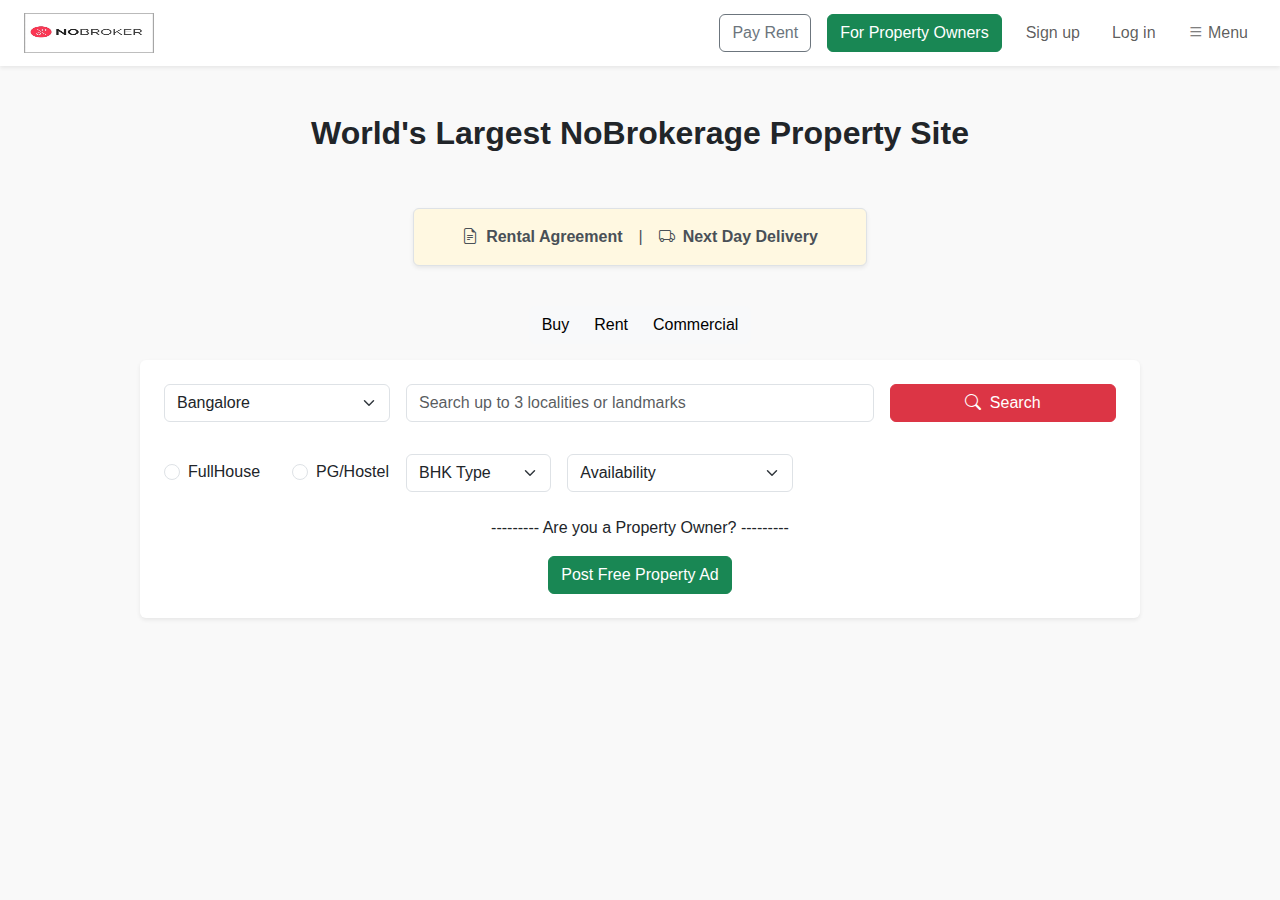
<file: index.html>
<!DOCTYPE html>
<html lang="en">

<head>
  <meta charset="UTF-8" />
  <meta name="viewport" content="width=device-width, initial-scale=1.0" />
  <title>NoBroker Clone</title>

  <!-- Bootstrap CSS -->
  <link href="https://cdn.jsdelivr.net/npm/bootstrap@5.3.0/dist/css/bootstrap.min.css" rel="stylesheet" />
  <!-- Bootstrap Icons -->
  <link href="https://cdn.jsdelivr.net/npm/bootstrap-icons@1.10.5/font/bootstrap-icons.css" rel="stylesheet" />
  <!-- Custom CSS -->
  <link rel="stylesheet" href="style.css" />
</head>

<body>
  <!-- Navbar -->
  <nav class="navbar navbar-expand-lg navbar-light bg-white shadow-sm px-4">
    <a class="navbar-brand fw-bold text-dark" href="#">
      <img src="logo.jpeg" alt="Logo" height="40" width="130" class="me-2" />
    </a>

    <button class="navbar-toggler" type="button" data-bs-toggle="collapse" data-bs-target="#navbarContent">
      <span class="navbar-toggler-icon"></span>
    </button>

    <div class="collapse navbar-collapse justify-content-end" id="navbarContent">
      <ul class="navbar-nav mb-2 mb-lg-0 align-items-lg-center">
        <li class="nav-item me-3">
          <button class="btn btn-outline-secondary">Pay Rent</button>
        </li>
        <li class="nav-item me-3">
          <button class="btn btn-success">For Property Owners</button>
        </li>
        <li class="nav-item me-3">
          <a class="nav-link" href="#">Sign up</a>
        </li>
        <li class="nav-item me-3">
          <a class="nav-link" href="#">Log in</a>
        </li>
        <li class="nav-item">
          <a class="nav-link" href="#"><i class="bi bi-list"></i> Menu</a>
        </li>
      </ul>
    </div>
  </nav>

  <!-- Main Section -->
  <div class="container text-center mt-5">
    <h2 class="fw-semibold">World's Largest NoBrokerage Property Site</h2>

    <!-- Rental Agreement Banner -->
    <div class="alert alert-light border d-inline-flex align-items-center mt-5 px-5 py-3 shadow-sm">
      <i class="bi bi-file-earmark-text me-2"></i>
      <strong>Rental Agreement</strong>
      <span class="mx-3">|</span>
      <i class="bi bi-truck me-2"></i>
      <strong>Next Day Delivery</strong>
    </div>

    <!-- Tab Links -->
    <div class="text-center mt-4">
      <div class="btn-group" role="group" aria-label="Tabs">
        <a href="buy.html" class="btn btn-light ">Buy</a>
        <a href="index.html" class="btn btn-light ">Rent</a>
        <a href="commercial.html" class="btn btn-light ">Commercial</a>
      </div>
    </div>

    <!-- Search Section -->
    <div class="search-box bg-white shadow-sm p-4 rounded mt-3">
      <div class="row g-3">
        <div class="col-md-3">
          <select class="form-select">
            <option selected>Bangalore</option>
            <option>Pune</option>
            <option>Mumbai</option>
            <option>Nashik</option>
            <option>Akola</option>
          </select>
        </div>

        <div class="col-md-6">
          <input type="text" class="form-control" placeholder="Search up to 3 localities or landmarks" />
        </div>

        <div class="col-md-3">
          <button class="btn btn-danger w-100">
            <i class="bi bi-search me-1"></i> Search
          </button>
        </div>
      </div>

      <!-- Filter Options -->
      <div class="row g-3 align-items-center mt-3">
        <!-- Radio Buttons -->
        <div class="col-md-3 d-flex align-items-center">
          <div class="form-check form-check-inline">
            <input class="form-check-input" type="radio" name="inlineRadioOptions" id="inlineRadio1" value="option1" />
            <label class="form-check-label" for="inlineRadio1">FullHouse</label>
          </div>
          <div class="form-check form-check-inline ms-3">
            <input class="form-check-input" type="radio" name="inlineRadioOptions" id="inlineRadio2" value="option2" />
            <label class="form-check-label" for="inlineRadio2">PG/Hostel</label>
          </div>
          <div class="form-check form-check-inline ms-3">
            <input class="form-check-input" type="radio" name="inlineRadioOptions" id="inlineRadio2" value="option2" />
            <label class="form-check-label" for="inlineRadio2">Flatmates</label>
          </div>
        </div>

        <!-- BHK Type -->
        <div class="col-md-2">
          <select class="form-select">
            <option selected>BHK Type</option>
            <option>1 BHK</option>
            <option>2 BHK</option>
            <option>3 BHK</option>
          </select>
        </div>

        <!-- Property Status -->
        <div class="col-md-3">
          <select class="form-select">
            <option selected>Availability</option>
            <option>Immediate</option>
            <option>Within 15 days</option>
          </select>
        </div>

        <!-- Checkbox -->
        <!-- <div class="col-md-4">
          <div class="form-check form-check-inline">
            <input class="form-check-input" type="checkbox" id="inlineCheckbox1" value="option1" />
            <label class="form-check-label" for="inlineCheckbox1">New Building Projects</label>
          </div>
        </div>
      </div>
    </div> -->

    <!-- Owner CTA -->
    <div class="mt-4">
      <p>--------- Are you a Property Owner? ---------</p>
      <button class="btn btn-success">Post Free Property Ad</button>
    </div>
  </div>

  <!-- Bootstrap JS Bundle -->
  <script src="https://cdn.jsdelivr.net/npm/bootstrap@5.3.0/dist/js/bootstrap.bundle.min.js"></script>
</body>

</html>
</file>
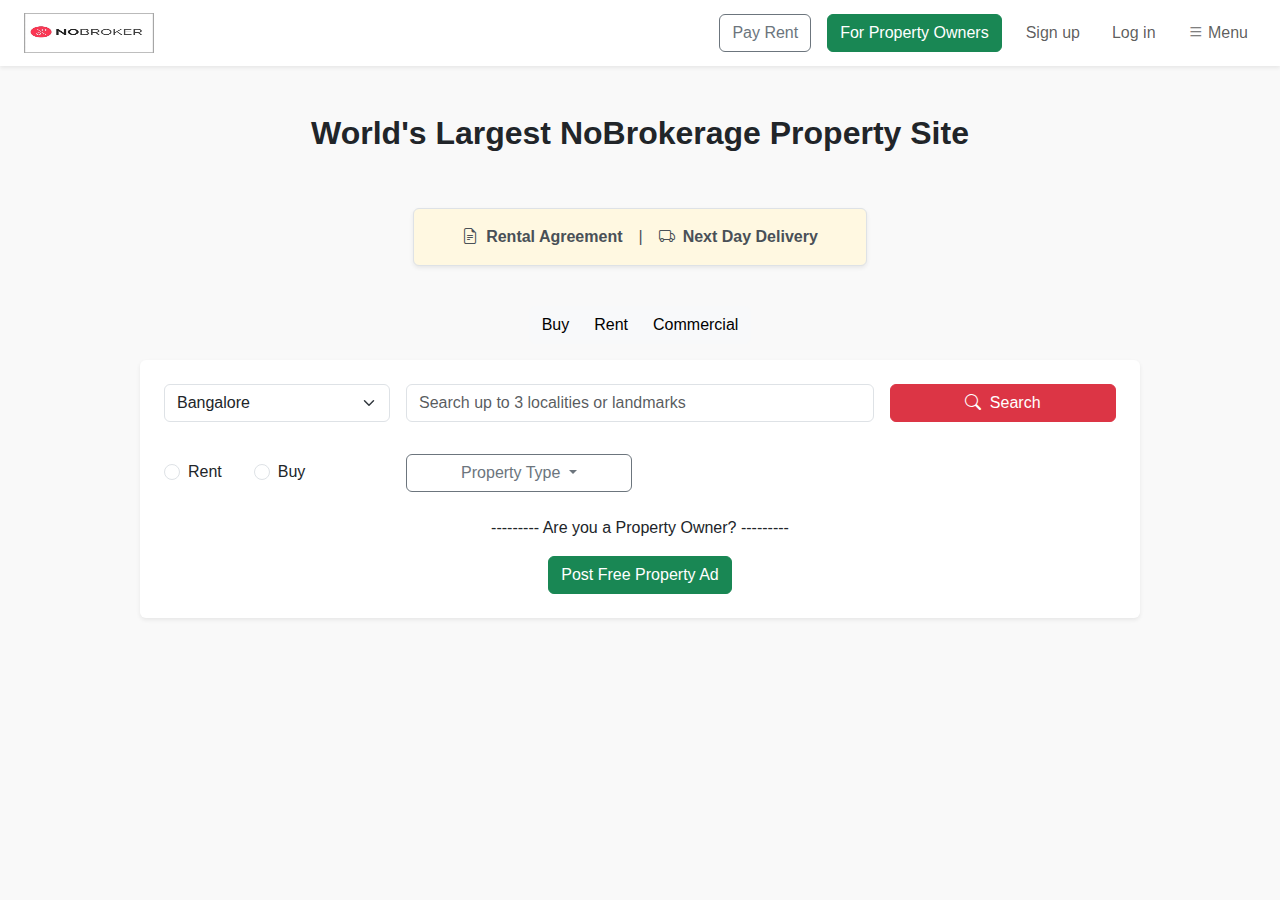
<file: commercial.html>
<!DOCTYPE html>
<html lang="en">

<head>
  <meta charset="UTF-8" />
  <meta name="viewport" content="width=device-width, initial-scale=1.0" />
  <title>NoBroker Clone</title>

  <!-- Bootstrap CSS -->
  <link href="https://cdn.jsdelivr.net/npm/bootstrap@5.3.0/dist/css/bootstrap.min.css" rel="stylesheet" />
  <!-- Bootstrap Icons -->
  <link href="https://cdn.jsdelivr.net/npm/bootstrap-icons@1.10.5/font/bootstrap-icons.css" rel="stylesheet" />
  <!-- Custom CSS -->
  <link rel="stylesheet" href="style.css" />
</head>

<body>
  <!-- Navbar -->
  <nav class="navbar navbar-expand-lg navbar-light bg-white shadow-sm px-4">
    <a class="navbar-brand fw-bold text-dark" href="#">
      <img src="logo.jpeg" alt="Logo" height="40" width="130" class="me-2" />
    </a>

    <button class="navbar-toggler" type="button" data-bs-toggle="collapse" data-bs-target="#navbarContent">
      <span class="navbar-toggler-icon"></span>
    </button>

    <div class="collapse navbar-collapse justify-content-end" id="navbarContent">
      <ul class="navbar-nav mb-2 mb-lg-0 align-items-lg-center">
        <li class="nav-item me-3">
          <button class="btn btn-outline-secondary">Pay Rent</button>
        </li>
        <li class="nav-item me-3">
          <button class="btn btn-success">For Property Owners</button>
        </li>
        <li class="nav-item me-3">
          <a class="nav-link" href="#">Sign up</a>
        </li>
        <li class="nav-item me-3">
          <a class="nav-link" href="#">Log in</a>
        </li>
        <li class="nav-item">
          <a class="nav-link" href="#"><i class="bi bi-list"></i> Menu</a>
        </li>
      </ul>
    </div>
  </nav>

  <!-- Main Section -->
  <div class="container text-center mt-5">
    <h2 class="fw-semibold">World's Largest NoBrokerage Property Site</h2>

    <!-- Rental Agreement Banner -->
    <div class="alert alert-light border d-inline-flex align-items-center mt-5 px-5 py-3 shadow-sm">
      <i class="bi bi-file-earmark-text me-2"></i>
      <strong>Rental Agreement</strong>
      <span class="mx-3">|</span>
      <i class="bi bi-truck me-2"></i>
      <strong>Next Day Delivery</strong>
    </div>

    <!-- Tab Links -->
    <div class="text-center mt-4">
      <div class="btn-group" role="group" aria-label="Tabs">
        <a href="buy.html" class="btn btn-light text-decoration-none">Buy</a>
        <a href="index.html" class="btn btn-light text-decoration-none">Rent</a>
        <a href="commercial.html" class="btn btn-light text-decoration-none">Commercial</a>
      </div>
    </div>

    <!-- Search Section -->
    <div class="search-box bg-white shadow-sm p-4 rounded mt-3">
      <div class="row g-3">
        <div class="col-md-3">
          <select class="form-select">
            <option selected>Bangalore</option>
            <option>Pune</option>
            <option>Mumbai</option>
            <option>Nashik</option>
            <option>Akola</option>
          </select>
        </div>

        <div class="col-md-6">
          <input type="text" class="form-control" placeholder="Search up to 3 localities or landmarks" />
        </div>

        <div class="col-md-3">
          <button class="btn btn-danger w-100">
            <i class="bi bi-search me-1"></i> Search
          </button>
        </div>
      </div>

      <!-- Filter Options -->
      <div class="row g-3 align-items-center mt-3">
        <!-- Radio Buttons -->
        <div class="col-md-3 d-flex align-items-center">
          <div class="form-check form-check-inline">
            <input class="form-check-input" type="radio" name="inlineRadioOptions" id="inlineRadio1" value="option1" />
            <label class="form-check-label" for="inlineRadio1">Rent</label>
          </div>
          <div class="form-check form-check-inline ms-3">
            <input class="form-check-input" type="radio" name="inlineRadioOptions" id="inlineRadio2" value="option2" />
            <label class="form-check-label" for="inlineRadio2">Buy</label>
          </div>
        </div>

        <!-- BHK Type -->
        <!-- <div class="col-md-2">
          <select class="form-select">
            <option selected>Property Type</option>
            <option>1 BHK</option>
            <option>2 BHK</option>
            <option>3 BHK</option>
          </select>
        </div> -->
        <div class="col-md-3">
  <div class="dropdown">
    <button class="btn btn-outline-secondary dropdown-toggle w-100" type="button" data-bs-toggle="dropdown" aria-expanded="false">
      Property Type
    </button>
    <ul class="dropdown-menu w-100 px-3">
      <li>
        <div class="form-check">
          <input class="form-check-input" type="checkbox" value="1 BHK" id="chk1bhk">
          <label class="form-check-label" for="chk1bhk">Office-space</label>
        </div>
      </li>
      <li>
        <div class="form-check">
          <input class="form-check-input" type="checkbox" value="2 BHK" id="chk2bhk">
          <label class="form-check-label" for="chk2bhk">Shop</label>
        </div>
      </li>
      <li>
        <div class="form-check">
          <input class="form-check-input" type="checkbox" value="3 BHK" id="chk3bhk">
          <label class="form-check-label" for="chk3bhk">Showroom</label>
        </div>
      </li>
    </ul>
  </div>
</div>


        <!-- Property Status -->
        <!-- <div class="col-md-3">
          <select class="form-select">
            <option selected>Property Status</option>
            <option>Ready</option>
            <option>Under Construction</option>
          </select>
        </div> -->

        <!-- Checkbox -->
        <!-- <div class="col-md-4">
          <div class="form-check form-check-inline">
            <input class="form-check-input" type="checkbox" id="inlineCheckbox1" value="option1" />
            <label class="form-check-label" for="inlineCheckbox1">New Building Projects</label>
          </div>
        </div>
      </div>
    </div> -->

    <!-- Owner CTA -->
    <div class="mt-4">
      <p>--------- Are you a Property Owner? ---------</p>
      <button class="btn btn-success">Post Free Property Ad</button>
    </div>
  </div>

  <!-- Bootstrap JS Bundle -->
  <script src="https://cdn.jsdelivr.net/npm/bootstrap@5.3.0/dist/js/bootstrap.bundle.min.js"></script>
</body>

</html>
</file>
<file: style.css>
body {
    background-color: #f9f9f9;
    font-family: 'Segoe UI', Tahoma, Geneva, Verdana, sans-serif;
}

.search-box {
    max-width: 1000px;
    margin: 0 auto;
}

.footer-strip {
    font-size: 0.9rem;
}

.alert-light {
    background-color: #fff8e1;
    border-color: #ffe082;
}
</file>
